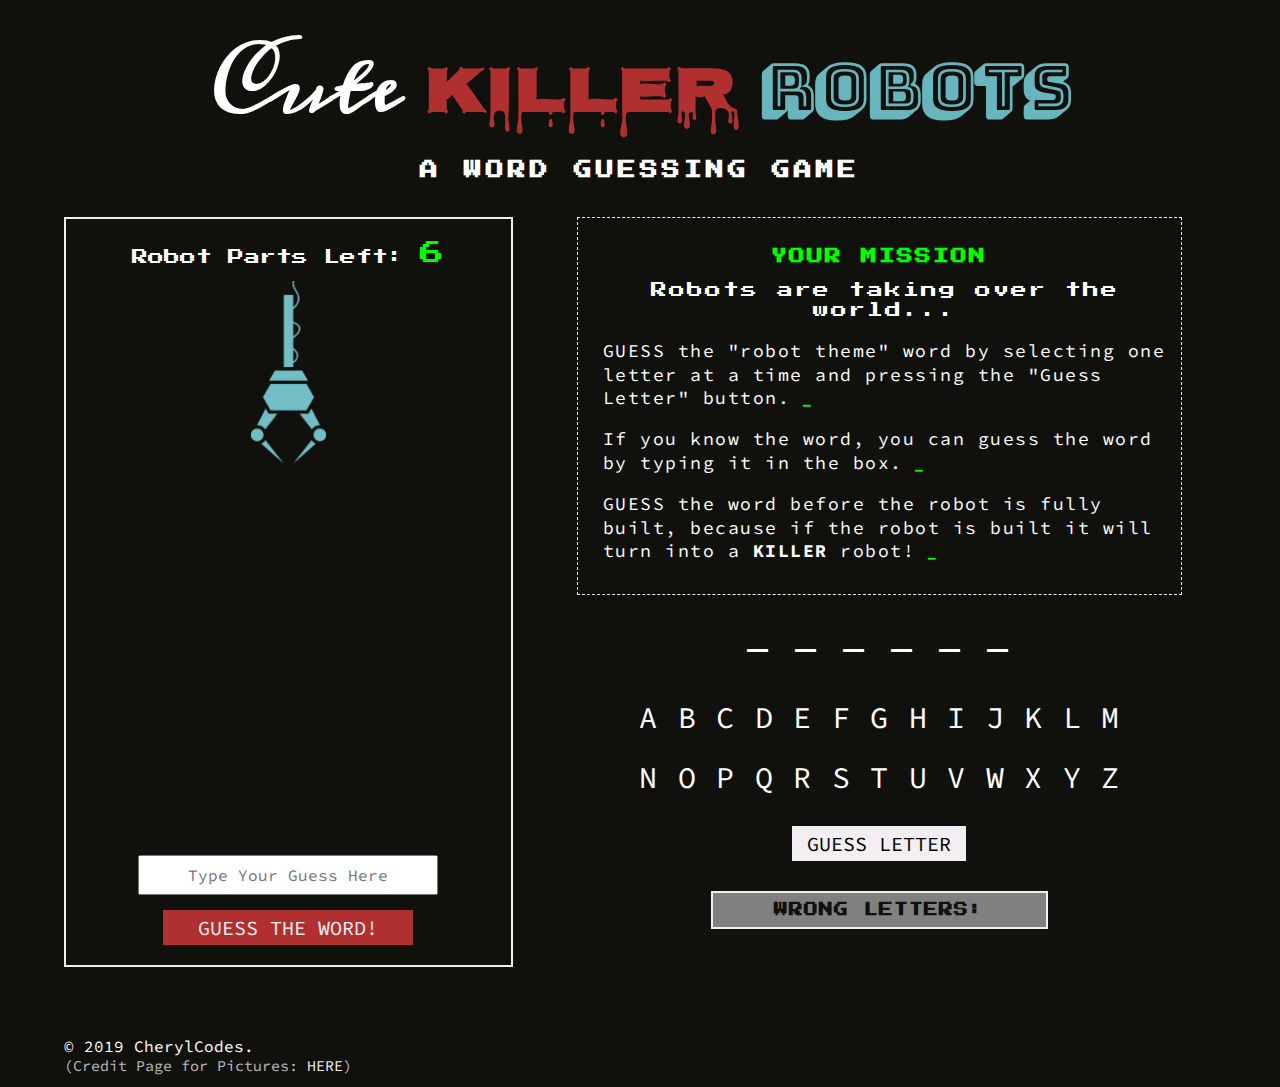
<file: index.html>
<!DOCTYPE html>
<html lang="en">
<head>
    <meta charset="UTF-8">
    <meta name="viewport" content="width=device-width, initial-scale=1.0">
    <meta http-equiv="X-UA-Compatible" content="ie=edge">
    <title>Cute Killer Robots - A Word Guessing Game</title>
    <link
    href="https://fonts.googleapis.com/css?family=Bungee+Shade|Meddon|Nosifer|Press+Start+2P|Source+Code+Pro:400,500,600,700&display=swap"&display=swap"
    rel="stylesheet">
    <link rel="stylesheet" href="styles/style.css" />
    <link type="image/png" href="assets/favicon.png" rel="icon">

</head>
<body>
    <header>
        <div class="header-title">
            <h1><span class="cute-text">Cute </span><span class="killer-text">Killer</span> Robots</h1>
            <h2>A Word Guessing Game</h2>
        </div>

    </header>
    <main>
      
        <div class="wrapper">

            <div class="mission-mobile">
                <h3>Your Mission</h3>
                <p class="robot-warning">Robots are taking over the world...</p>
                <p>GUESS the "robot theme" word by selecting one letter at a time and pressing the "Guess Letter" button.<span class="underscore-animation"> _</span></p>
                <p>If you know the word, you can guess the word by typing it in the box.<span class="underscore-animation"> _</span></p>
                <p>GUESS the word before the robot is fully built, because if the robot is built it will turn into a <span class="killer-txt">KILLER</span> robot!<span class="underscore-animation"> _</span></p>
            </div>

            <div class="game-container">  
                <div class="hangman-robot">
                    <div class="lives">
                        <p class="lives">Robot Parts Left: <span class="lives-update"></span></p>
                    </div>
                    <div class="claw-container">
                        <img class="claw" src="assets/claw-blue.png" alt="Light blue Cartoon Claw">
                    </div>
                    <div class="robot-container">  
                        <img class="head" src="assets/head.png" alt="Light Grey Cartoon Robot Head with Light Blue Eyes">
                        <img class="robot-body" src="assets/body-spaced.png" alt="Robot Body with Heart in the Corner">
                        <img class="body right-arm" src="assets/body-and-right-arm.png" alt="Grey Robot Arm with the Robot Body">
                        <img class="body both-arms" src="assets/body-and-both-arms.png" alt="Both Robot Arms with the Robot Body">
                        <img class="body right-leg" src="assets/right-leg-spaced.png" alt="Right Robot Leg">
                        <img class="body right-left-leg" src="assets/both-legs.png" alt="Both Left and Right Robot Legs">
                    </div>
                    <div class="evil-robot">
                        <img src="assets/evil-robot-full.png" alt="Cute Robot now turned into an evil/killer robot because it has X's on it's eyes, teeth and blood drops out of mouth, and X on robot's heart">
                    </div>
                    <div class="guess-word">
                        <form id="form">
                            <div class="guess-text-area">
                                <label for="guess-text" class="visuallyHidden">Know the Word? Guess Here and Press Submit</label>
                                <input type="text" class="guess-text" id="guess-text" name="guess-text" required="true"
                                    placeholder="Type Your Guess Here">
                            </div>
                            <div class="guess-submit">
                                <label for="guess-btn" class="visuallyHidden" id="guess-btn">Click to guess word!</label>
                                <button class="guess-btn" type="submit" id="guess-btn">GUESS THE WORD!</button>
                            </div>
                        </form>
                    </div>
                </div>

                <div class="game">
                    <div class="mission">
                        <h3>Your Mission</h3>
                        <p class="robot-warning">Robots are taking over the world...</p>
                        <p>GUESS the "robot theme" word by selecting one letter at a time and pressing the "Guess Letter" button.<span class="underscore-animation"> _</span></p>
                        <p>If you know the word, you can guess the word by typing it in the box.<span class="underscore-animation"> _</span></p>
                        <p>GUESS the word before the robot is fully built, because if the robot is built it will turn into a <span class="killer-txt">KILLER</span> robot!<span class="underscore-animation"> _</span></p>
                    </div>

                    <div class="final-message">
                    </div>

                    <div class="answer">
                        <div class="show-letter"></div>
                    </div>

                    <form class="letters-box">
                        <div class="letter-container">
                            <input type="radio" id="A" name="letter" value="A">
                            <label for="A">
                                <p class="ltr">A</p>
                            </label>
                        </div>
                        <div class="letter-container">
                            <input type="radio" id="B" name="letter" value="B">
                            <label for="B">
                                <p class="ltr">B</p>
                            </label>
                        </div>
                        <div class="letter-container">
                            <input type="radio" id="C" name="letter" value="C">
                            <label for="C">
                                <p class="ltr">C</p>
                            </label>
                        </div>
                        <div class="letter-container">
                            <input type="radio" id="D" name="letter" value="D">
                            <label for="D">
                                <p class="ltr">D</p>
                            </label>
                        </div>
                        <div class="letter-container">
                            <input type="radio" id="E" name="letter" value="E">
                            <label for="E">
                                <p class="ltr">E</p>
                            </label>
                        </div>
                        <div class="letter-container">
                            <input type="radio" id="F" name="letter" value="F">
                            <label for="F">
                                <p class="ltr">F</p>
                            </label>
                        </div>
                        <div class="letter-container">
                            <input type="radio" id="G" name="letter" value="G">
                            <label for="G">
                                <p class="ltr">G</p>
                            </label>
                        </div>
                        <div class="letter-container">
                            <input type="radio" id="H" name="letter" value="H">
                            <label for="H">
                                <p class="ltr">H</p>
                            </label>
                        </div>
                        <div class="letter-container">
                            <input type="radio" id="I" name="letter" value="I">
                            <label for="I">
                                <p class="ltr">I</p>
                            </label>
                        </div>
                        <div class="letter-container">
                            <input type="radio" id="J" name="letter" value="J">
                            <label for="J">
                                <p class="ltr">J</p>
                            </label>
                        </div>
                        <div class="letter-container">
                            <input type="radio" id="K" name="letter" value="K">
                            <label for="K">
                                <p class="ltr">K</p>
                            </label>
                        </div>
                        <div class="letter-container">
                            <input type="radio" id="L" name="letter" value="L">
                            <label for="L">
                                <p class="ltr">L</p>
                            </label>
                        </div>
                        <div class="letter-container">
                            <input type="radio" id="M" name="letter" value="M">
                            <label for="M">
                                <p class="ltr">M</p>
                            </label>
                        </div>
                        <div class="letter-container">
                            <input type="radio" id="N" name="letter" value="N">
                            <label for="N">
                                <p class="ltr">N</p>
                            </label>
                        </div>
                        <div class="letter-container">
                            <input type="radio" id="O" name="letter" value="O">
                            <label for="O">
                                <p class="ltr">O</p>
                            </label>
                        </div>
                        <div class="letter-container">
                            <input type="radio" id="P" name="letter" value="P">
                            <label for="P">
                                <p class="ltr">P</p>
                            </label>
                        </div>
                        <div class="letter-container">
                            <input type="radio" id="Q" name="letter" value="Q">
                            <label for="Q">
                                <p class="ltr">Q</p>
                            </label>
                        </div>
                        <div class="letter-container">
                            <input type="radio" id="R" name="letter" value="R">
                            <label for="R">
                                <p class="ltr">R</p>
                            </label>
                        </div>
                        <div class="letter-container">
                            <input type="radio" id="S" name="letter" value="S">
                            <label for="S">
                                <p class="ltr">S</p>
                            </label>
                        </div>
                        <div class="letter-container">
                            <input type="radio" id="T" name="letter" value="T">
                            <label for="T">
                                <p class="ltr">T</p>
                            </label>
                        </div>
                        <div class="letter-container">
                            <input type="radio" id="U" name="letter" value="U">
                            <label for="U">
                                <p class="ltr">U</p>
                            </label>
                        </div>
                        <div class="letter-container">
                            <input type="radio" id="V" name="letter" value="V">
                            <label for="V">
                                <p class="ltr">V</p>
                            </label>
                        </div>

                        <div class="letter-container">
                            <input type="radio" id="W" name="letter" value="W">
                            <label for="W">
                                <p class="ltr">W</p>
                            </label>
                        </div>
                        
                        <div class="letter-container">
                            
                            <input type="radio" id="X" name="letter" value="X">
                            <label for="X">
                                <p class="ltr">X</p>
                            </label>
                        </div>
                        <div class="letter-container">
                            <input type="radio" id="Y" name="letter" value="Y">
                            <label for="Y">
                                <p class="ltr">Y</p>
                            </label>
                        </div>
                        <div class="letter-container">
                            <input type="radio" id="Z" name="letter" value="Z">
                            <label for="Z">
                                <p class="ltr">Z</p>
                            </label>
                        </div>
                    </form>

                    <div class="submit-ltr-guess">
                        <label for="Submit" class="visuallyHidden">Click Here to Guess A Letter</label>
                        <button class="ltr-btn" type="submit" id="submit">GUESS LETTER</button>
                    </div>
                    
                    <div class="wrong-letters">
                        <h4>Wrong Letters:</h4>
                    </div>

                </div>

            </div>
        </div>
    </main>
    <footer>
        <div class="wrapper">
            <div class="foot-text">
                <p>&copy; 2019 CherylCodes.</p>
                <p class="credits">(Credit Page for Pictures: <a href="credits.html">Here</a>)</p>
            </div>
        </div>
    </footer>

    <script src="https://ajax.googleapis.com/ajax/libs/jquery/2.1.4/jquery.min.js"></script>
    
    <script src="script.js"></script>
</body>
</html>
</file>
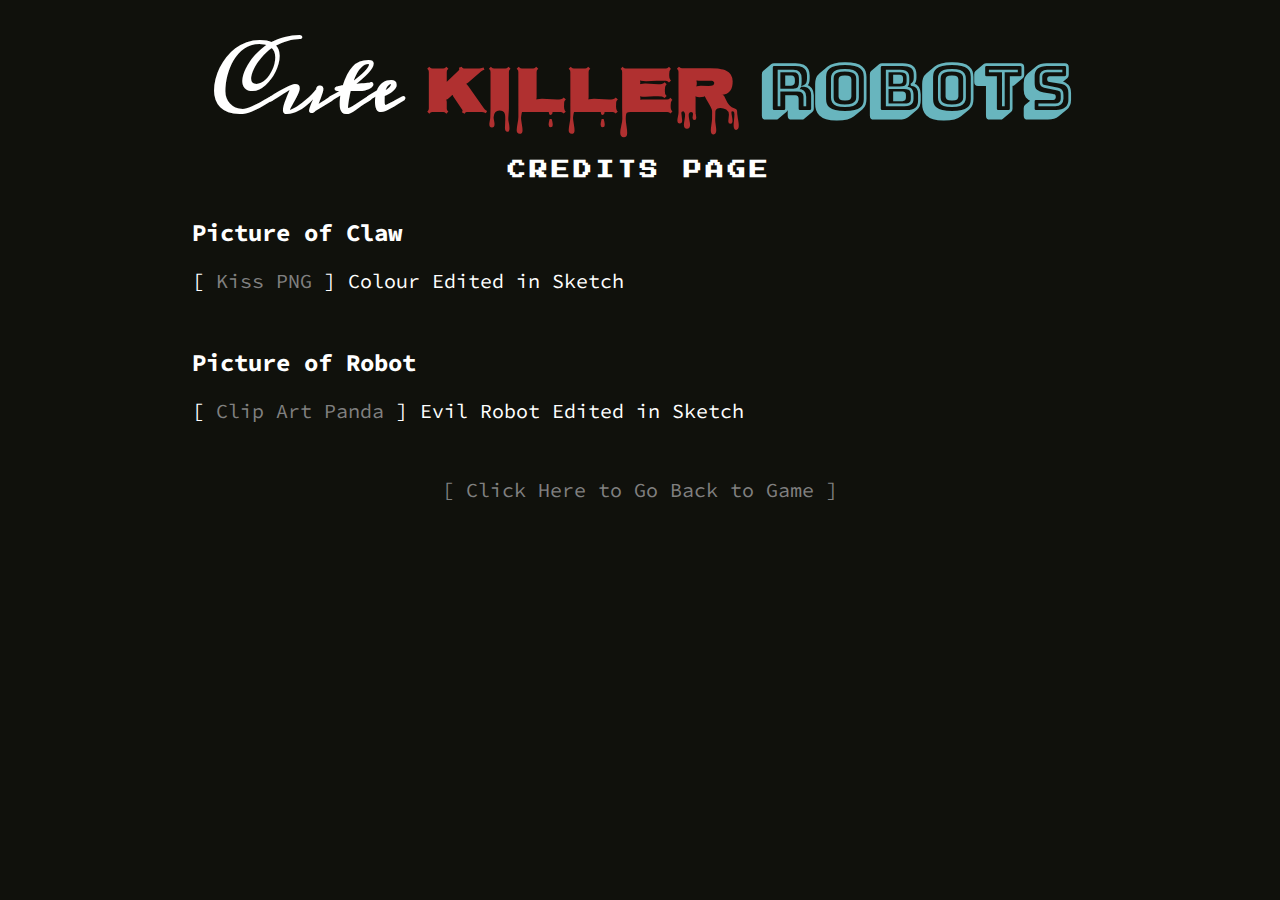
<file: credits.html>
<!DOCTYPE html>
<html lang="en">
<head>
    <meta charset="UTF-8">
    <meta name="viewport" content="width=device-width, initial-scale=1.0">
    <meta http-equiv="X-UA-Compatible" content="ie=edge">
    <title>Credits Page for Cute Killer Robots Game</title>
    <link
        href="https://fonts.googleapis.com/css?family=Bungee+Shade|Meddon|Nosifer|Press+Start+2P|Source+Code+Pro:400,500,600,900&display=swap"
        &display=swap" rel="stylesheet">
    <link rel="stylesheet" href="styles/style.css" />
    <link type="image/png" href="assets/favicon.png" rel="icon">
</head>
<body>
    <header>
        <div class="header-title">
            <h1><span class="cute-text">Cute </span><span class="killer-two-text">Killer</span> Robots</h1>
            <h2>CREDITS PAGE</h2>
        </div>
    </header>

    <main>
        <div class="wrapper credits">
            <div class="credit-container">
                <h2>Picture of Claw</h2>
                <p>[ <a href="https://www.kisspng.com/png-claw-crane-arcade-game-clip-art-a-variety-of-folde-361930/preview.html" target="_blank">Kiss PNG</a> ] Colour Edited in Sketch</p>
                <h2>Picture of Robot</h2>
                <p>[ <a href="http://www.clipartpanda.com/clipart_images/large-love-robot-clipart-72089242" target="_blank">Clip Art Panda</a> ] Evil Robot Edited in Sketch</p>
            </div>
            <div class="back-btn">
                <a href="index.html">[ Click Here to Go Back to Game ]</a>
            </div>
        </div>

        
    </main>
</body>
</html>
</file>
<file: styles/style.css>
article, aside, details, figcaption, figure, footer, header, hgroup, nav, section, summary {
  display: block; }

audio, canvas, video {
  display: inline-block; }

audio:not([controls]) {
  display: none;
  height: 0; }

[hidden] {
  display: none; }

html {
  font-family: sans-serif;
  -webkit-text-size-adjust: 100%;
  -ms-text-size-adjust: 100%; }

a:focus {
  outline: thin dotted; }

a:active, a:hover {
  outline: 0; }

h1 {
  font-size: 2em; }

abbr[title] {
  border-bottom: 1px dotted; }

b, strong {
  font-weight: 700; }

dfn {
  font-style: italic; }

mark {
  background: #ff0;
  color: #000; }

code, kbd, pre, samp {
  font-family: monospace, serif;
  font-size: 1em; }

pre {
  white-space: pre-wrap;
  word-wrap: break-word; }

q {
  quotes: \201C \201D \2018 \2019; }

small {
  font-size: 80%; }

sub, sup {
  font-size: 75%;
  line-height: 0;
  position: relative;
  vertical-align: baseline; }

sup {
  top: -.5em; }

sub {
  bottom: -.25em; }

img {
  border: 0; }

svg:not(:root) {
  overflow: hidden; }

fieldset {
  border: 1px solid silver;
  margin: 0 2px;
  padding: .35em .625em .75em; }

button, input, select, textarea {
  font-family: inherit;
  font-size: 100%;
  margin: 0; }

button, input {
  line-height: normal; }

button, html input[type=button], input[type=reset], input[type=submit] {
  -webkit-appearance: button;
  cursor: pointer; }

button[disabled], input[disabled] {
  cursor: default; }

input[type=checkbox], input[type=radio] {
  -webkit-box-sizing: border-box;
  box-sizing: border-box;
  padding: 0; }

input[type=search] {
  -webkit-appearance: textfield;
  -moz-box-sizing: content-box;
  -webkit-box-sizing: content-box;
  box-sizing: content-box; }

input[type=search]::-webkit-search-cancel-button, input[type=search]::-webkit-search-decoration {
  -webkit-appearance: none; }

textarea {
  overflow: auto;
  vertical-align: top; }

table {
  border-collapse: collapse;
  border-spacing: 0; }

body, figure {
  margin: 0; }

legend, button::-moz-focus-inner, input::-moz-focus-inner {
  border: 0;
  padding: 0; }

.clearfix:after {
  visibility: hidden;
  display: block;
  font-size: 0;
  content: '';
  clear: both;
  height: 0; }

* {
  -moz-box-sizing: border-box;
  -webkit-box-sizing: border-box;
  box-sizing: border-box; }

.visuallyHidden:not(:focus):not(:active) {
  position: absolute;
  width: 1px;
  height: 1px;
  margin: -1px;
  border: 0;
  padding: 0;
  white-space: nowrap;
  -webkit-clip-path: inset(100%);
  clip-path: inset(100%);
  clip: rect(0 0 0);
  overflow: hidden; }

* {
  -webkit-font-smoothing: antialiased; }

/**********************
		A N I M A T I O N
		S T Y L E S  
    *********************/
.claw {
  -webkit-animation: claw 2.5s 3.5s infinite both;
  animation: claw 2.5s 3.5s infinite both; }

@-webkit-keyframes claw {
  0%, 100% {
    -webkit-transform: translateX(0);
    transform: translateX(0);
    -webkit-transform-origin: 50% 50%;
    transform-origin: 50% 50%; }
  15% {
    -webkit-transform: translateX(-30px) rotate(6deg);
    transform: translateX(-30px) rotate(6deg); }
  30% {
    -webkit-transform: translateX(15px) rotate(-6deg);
    transform: translateX(15px) rotate(-6deg); }
  45% {
    -webkit-transform: translateX(-15px) rotate(3.6deg);
    transform: translateX(-15px) rotate(3.6deg); }
  60% {
    -webkit-transform: translateX(9px) rotate(-2.4deg);
    transform: translateX(9px) rotate(-2.4deg); }
  75% {
    -webkit-transform: translateX(-6px) rotate(1.2deg);
    transform: translateX(-6px) rotate(1.2deg); } }

@keyframes claw {
  0%, 100% {
    -webkit-transform: translateX(0);
    transform: translateX(0);
    -webkit-transform-origin: 50% 50%;
    transform-origin: 50% 50%; }
  15% {
    -webkit-transform: translateX(-30px) rotate(6deg);
    transform: translateX(-30px) rotate(6deg); }
  30% {
    -webkit-transform: translateX(15px) rotate(-6deg);
    transform: translateX(15px) rotate(-6deg); }
  45% {
    -webkit-transform: translateX(-15px) rotate(3.6deg);
    transform: translateX(-15px) rotate(3.6deg); }
  60% {
    -webkit-transform: translateX(9px) rotate(-2.4deg);
    transform: translateX(9px) rotate(-2.4deg); }
  75% {
    -webkit-transform: translateX(-6px) rotate(1.2deg);
    transform: translateX(-6px) rotate(1.2deg); } }

.underscore-animation {
  font-weight: 100;
  font-size: 30px;
  color: #2E3D48;
  -webkit-animation: 1.5s blink step-end infinite;
  -moz-animation: 1.5s blink step-end infinite;
  -ms-animation: 1.5s blink step-end infinite;
  -o-animation: 1.5s blink step-end infinite;
  animation: 1.5s blink step-end infinite; }

@keyframes "blink" {
  from, to {
    color: transparent; }
  50% {
    color: #00ff00; } }

@-moz-keyframes "blink" {
  from, to {
    color: transparent; }
  50% {
    color: #00ff00; } }

@-webkit-keyframes "blink" {
  from, to {
    color: transparent; }
  50% {
    color: #00ff00; } }

@-ms-keyframes "blink" {
  from, to {
    color: transparent; }
  50% {
    color: #00ff00; } }

@-o-keyframes "blink" {
  from, to {
    color: transparent; }
  50% {
    color: #00ff00; } }

.killer-text {
  -webkit-animation: killer-text 3s linear both;
  animation: killer-text 3s linear both; }

@-webkit-keyframes killer-text {
  0% {
    opacity: 0; }
  10% {
    opacity: 0; }
  10.1% {
    opacity: 1; }
  10.2% {
    opacity: 0; }
  20% {
    opacity: 0; }
  20.1% {
    opacity: 1; }
  20.6% {
    opacity: 0; }
  30% {
    opacity: 0; }
  30.1% {
    opacity: 1; }
  30.5% {
    opacity: 1; }
  30.6% {
    opacity: 0; }
  45% {
    opacity: 0; }
  45.1% {
    opacity: 1; }
  50% {
    opacity: 1; }
  55% {
    opacity: 1; }
  55.1% {
    opacity: 0; }
  57% {
    opacity: 0; }
  57.1% {
    opacity: 1; }
  60% {
    opacity: 1; }
  60.1% {
    opacity: 0; }
  65% {
    opacity: 0; }
  65.1% {
    opacity: 1; }
  75% {
    opacity: 1; }
  75.1% {
    opacity: 0; }
  77% {
    opacity: 0; }
  77.1% {
    opacity: 1; }
  85% {
    opacity: 1; }
  85.1% {
    opacity: 0; }
  86% {
    opacity: 0; }
  86.1% {
    opacity: 1; }
  100% {
    opacity: 1; } }

@keyframes killer-text {
  0% {
    opacity: 0; }
  10% {
    opacity: 0; }
  10.1% {
    opacity: 1; }
  10.2% {
    opacity: 0; }
  20% {
    opacity: 0; }
  20.1% {
    opacity: 1; }
  20.6% {
    opacity: 0; }
  30% {
    opacity: 0; }
  30.1% {
    opacity: 1; }
  30.5% {
    opacity: 1; }
  30.6% {
    opacity: 0; }
  45% {
    opacity: 0; }
  45.1% {
    opacity: 1; }
  50% {
    opacity: 1; }
  55% {
    opacity: 1; }
  55.1% {
    opacity: 0; }
  57% {
    opacity: 0; }
  57.1% {
    opacity: 1; }
  60% {
    opacity: 1; }
  60.1% {
    opacity: 0; }
  65% {
    opacity: 0; }
  65.1% {
    opacity: 1; }
  75% {
    opacity: 1; }
  75.1% {
    opacity: 0; }
  77% {
    opacity: 0; }
  77.1% {
    opacity: 1; }
  85% {
    opacity: 1; }
  85.1% {
    opacity: 0; }
  86% {
    opacity: 0; }
  86.1% {
    opacity: 1; }
  100% {
    opacity: 1; } }

.evil-robot {
  -webkit-animation: evil-robot 4s linear both;
  animation: evil-robot 4s linear both; }

@-webkit-keyframes evil-robot {
  0% {
    opacity: 0; }
  10% {
    opacity: 0; }
  10.1% {
    opacity: 1; }
  10.2% {
    opacity: 0; }
  20% {
    opacity: 0; }
  20.1% {
    opacity: 1; }
  20.6% {
    opacity: 0; }
  30% {
    opacity: 0; }
  30.1% {
    opacity: 1; }
  30.5% {
    opacity: 1; }
  30.6% {
    opacity: 0; }
  45% {
    opacity: 0; }
  45.1% {
    opacity: 1; }
  50% {
    opacity: 1; }
  55% {
    opacity: 1; }
  55.1% {
    opacity: 0; }
  57% {
    opacity: 0; }
  57.1% {
    opacity: 1; }
  60% {
    opacity: 1; }
  60.1% {
    opacity: 0; }
  65% {
    opacity: 0; }
  65.1% {
    opacity: 1; }
  75% {
    opacity: 1; }
  75.1% {
    opacity: 0; }
  77% {
    opacity: 0; }
  77.1% {
    opacity: 1; }
  85% {
    opacity: 1; }
  85.1% {
    opacity: 0; }
  86% {
    opacity: 0; }
  86.1% {
    opacity: 1; }
  100% {
    opacity: 1; } }

@keyframes evil-robot {
  0% {
    opacity: 0; }
  10% {
    opacity: 0; }
  10.1% {
    opacity: 1; }
  10.2% {
    opacity: 0; }
  20% {
    opacity: 0; }
  20.1% {
    opacity: 1; }
  20.6% {
    opacity: 0; }
  30% {
    opacity: 0; }
  30.1% {
    opacity: 1; }
  30.5% {
    opacity: 1; }
  30.6% {
    opacity: 0; }
  45% {
    opacity: 0; }
  45.1% {
    opacity: 1; }
  50% {
    opacity: 1; }
  55% {
    opacity: 1; }
  55.1% {
    opacity: 0; }
  57% {
    opacity: 0; }
  57.1% {
    opacity: 1; }
  60% {
    opacity: 1; }
  60.1% {
    opacity: 0; }
  65% {
    opacity: 0; }
  65.1% {
    opacity: 1; }
  75% {
    opacity: 1; }
  75.1% {
    opacity: 0; }
  77% {
    opacity: 0; }
  77.1% {
    opacity: 1; }
  85% {
    opacity: 1; }
  85.1% {
    opacity: 0; }
  86% {
    opacity: 0; }
  86.1% {
    opacity: 1; }
  100% {
    opacity: 1; } }

/******************
		G E N E R A L
		S T Y L E S  
    *******************/
html {
  font-size: 125%; }

img {
  width: 100%;
  height: auto;
  max-width: 100%; }

a {
  text-decoration: none;
  -webkit-transition: 0.4s all ease;
  -o-transition: 0.4s all ease;
  transition: 0.4s all ease; }

body {
  background-color: #10110C;
  color: white; }

/******************
		H E A D E R
		S T Y L E S  
    *******************/
.header-title {
  text-align: center;
  margin: 1% 0 3%; }
  .header-title h1 {
    font-family: 'Bungee Shade', cursive;
    font-size: 3.2rem;
    margin: 0;
    color: #68B5BE; }
    .header-title h1 span.cute-text {
      font-family: 'Meddon', cursive;
      font-size: 3.5rem;
      color: white; }
    .header-title h1 span.killer-text,
    .header-title h1 span.killer-two-text {
      font-family: 'Nosifer', cursive;
      color: #B03030; }
  .header-title h2 {
    margin-top: 0;
    font-family: "Press Start 2P", cursive;
    text-transform: uppercase;
    letter-spacing: 4px;
    font-size: 0.9rem; }

/*****************************
        H A N G M A N / R O B O T
        C O N T A I N E R  
    *****************************/
.hangman-robot {
  width: 40%;
  border: 2px solid #F2EEF2;
  position: relative; }
  .hangman-robot .claw-container {
    width: 75px;
    margin: 0 auto; }
  .hangman-robot .robot-container {
    display: -webkit-box;
    display: -ms-flexbox;
    display: flex;
    -webkit-box-orient: vertical;
    -webkit-box-direction: normal;
    -ms-flex-direction: column;
    flex-direction: column;
    -webkit-box-pack: center;
    -ms-flex-pack: center;
    justify-content: center;
    -webkit-box-align: center;
    -ms-flex-align: center;
    align-items: center; }
    .hangman-robot .robot-container img {
      display: none;
      width: 100%;
      height: auto; }
    .hangman-robot .robot-container .head {
      width: 200px; }
    .hangman-robot .robot-container .robot-body,
    .hangman-robot .robot-container .body {
      width: 300px; }
  .hangman-robot .guess-word {
    position: absolute;
    bottom: 0;
    margin: 0 auto;
    display: -webkit-box;
    display: -ms-flexbox;
    display: flex;
    width: 100%;
    -webkit-box-orient: vertical;
    -webkit-box-direction: normal;
    -ms-flex-direction: column;
    flex-direction: column;
    padding: 35px 0 20px;
    font-family: "Source Code Pro", monospace; }
    .hangman-robot .guess-word .guess-text-area {
      text-align: center; }

.guess-text-area input {
  width: 300px;
  height: 40px;
  text-align: center;
  margin-bottom: 15px;
  font-size: 0.8rem; }

.guess-submit {
  text-align: center; }
  .guess-submit button {
    width: 250px;
    background-color: #B03030;
    border: none;
    color: #F2EEF2;
    padding: 5px 15px; }
    .guess-submit button:hover {
      font-weight: 500;
      -webkit-transition: 0.2s all ease;
      -o-transition: 0.2s all ease;
      transition: 0.2s all ease;
      border: 1.5px solid #F2EEF2; }

.evil-robot {
  display: none;
  width: 300px;
  margin: 0 auto; }

.lives {
  margin-top: 5%;
  text-align: center;
  font-family: "Press Start 2P", cursive;
  font-size: 0.8rem; }
  .lives .lives-update {
    color: #00ff00;
    font-size: 1.2rem; }

/******************
		G A M E
		S T Y L E S  
    *******************/
.wrapper {
  width: 90%;
  margin: 0 auto; }

.mission-mobile {
  display: none; }

.mission,
.mission-mobile {
  width: 90%;
  margin: 0 auto;
  padding: 2%;
  border: 1px dashed #F2EEF2;
  text-align: center; }
  .mission .robot-warning,
  .mission-mobile .robot-warning {
    font-family: "Press Start 2P", cursive;
    font-size: 0.8rem;
    letter-spacing: 2px;
    text-align: center; }
  .mission h3,
  .mission-mobile h3 {
    font-family: "Press Start 2P", cursive;
    font-size: 0.8rem;
    color: #00ff00;
    letter-spacing: 2px;
    text-transform: uppercase; }
  .mission p,
  .mission-mobile p {
    font-size: 0.9rem;
    letter-spacing: 1.5px;
    text-align: left;
    padding-left: 2%;
    line-height: 1.3; }
    .mission p .underscore-animation,
    .mission-mobile p .underscore-animation {
      font-size: 0.8rem;
      color: #00ff00;
      font-weight: 700; }

.killer-txt {
  font-weight: 700; }

.red-killer {
  color: #B03030;
  font-size: 0.9rem; }

.final-message {
  display: none;
  width: 80%;
  margin: 40px 0 20px;
  text-align: center;
  background-color: grey;
  border: 3px solid #F2EEF2;
  color: #10110C;
  padding: 2% 3%; }
  .final-message p {
    font-family: "Press Start 2P", cursive;
    letter-spacing: 2px;
    font-size: 0.7rem;
    line-height: 1.8; }
    .final-message p .answer-color {
      color: #F2EEF2; }
  .final-message .restart-btn {
    font-family: "Source Code Pro", monospace;
    padding-bottom: 12px; }
    .final-message .restart-btn input {
      width: 50%;
      border: 4px solid black;
      text-transform: uppercase; }

.game-container {
  display: -webkit-box;
  display: -ms-flexbox;
  display: flex; }

.game {
  width: 60%;
  display: -webkit-box;
  display: -ms-flexbox;
  display: flex;
  -webkit-box-orient: vertical;
  -webkit-box-direction: normal;
  -ms-flex-direction: column;
  flex-direction: column;
  -webkit-box-align: center;
  -ms-flex-align: center;
  align-items: center;
  height: 750px;
  font-family: "Source Code Pro", monospace;
  margin-left: 30px; }

.answer {
  margin-top: 5%;
  font-size: 1.2rem;
  font-family: "Press Start 2P", cursive; }
  .answer p.underscore {
    display: inline; }

.letters-box {
  display: -webkit-box;
  display: -ms-flexbox;
  display: flex;
  width: 500px;
  -ms-flex-wrap: wrap;
  flex-wrap: wrap;
  -webkit-box-pack: justify;
  -ms-flex-pack: justify;
  justify-content: space-between;
  margin: 3% 0 5%; }
  .letters-box .letter-container {
    height: 60px; }
    .letters-box .letter-container p {
      font-size: 1.5rem;
      padding: 0 10px;
      margin: 0; }

.ltr-btn {
  border: none;
  padding: 5px 15px;
  background-color: #F2EEF2; }
  .ltr-btn:hover {
    font-weight: 500;
    -webkit-transition: 0.2s all ease;
    -o-transition: 0.2s all ease;
    transition: 0.2s all ease;
    color: #5e5d5d; }

form.letters-box input {
  visibility: hidden; }

.letters-box input:checked + label {
  color: #00ff00;
  margin: 2px; }

.wrong-letters {
  border: 2px solid #F2EEF2;
  width: 50%;
  background-color: grey;
  text-align: center;
  margin: 30px;
  font-size: 1.3rem;
  letter-spacing: 1px; }
  .wrong-letters h4 {
    margin: 0;
    color: #10110C;
    font-family: "Press Start 2P", cursive;
    font-size: 0.7rem;
    padding: 10px 5px;
    text-transform: uppercase; }

/******************
		F O O T E R
		S T Y L E S  
    *******************/
.foot-text {
  margin: 6% 0 1%;
  display: -webkit-box;
  display: -ms-flexbox;
  display: flex;
  -webkit-box-pack: center;
  -ms-flex-pack: center;
  justify-content: center;
  -webkit-box-orient: vertical;
  -webkit-box-direction: normal;
  -ms-flex-direction: column;
  flex-direction: column; }
  .foot-text p {
    font-family: "Source Code Pro", monospace;
    margin: 0;
    font-size: 0.8rem; }
  .foot-text .credits {
    font-size: 0.75rem;
    color: #bababa; }

.foot-text a {
  color: #F2EEF2;
  text-transform: uppercase; }
  .foot-text a:hover {
    letter-spacing: 2px;
    font-weight: 600; }

/******************
		C R E D I T
		S T Y L E S  
    *******************/
.wrapper.credits {
  width: 70%; }
  .wrapper.credits .credit-container h2 {
    font-family: "Source Code Pro", monospace;
    font-size: 1.2rem; }
  .wrapper.credits .credit-container p {
    font-family: "Source Code Pro", monospace;
    margin-bottom: 6%; }
  .wrapper.credits a {
    color: grey;
    font-family: "Source Code Pro", monospace; }
    .wrapper.credits a:hover {
      letter-spacing: 1px;
      color: #68B5BE; }

.back-btn {
  text-align: center; }

/******************
        M E D I A
        Q U E R I E S  
    *******************/
@media (max-width: 960px) {
  .header-title h1 {
    font-size: 2.4rem; }
    .header-title h1 span.cute-text {
      font-size: 2rem; }
  .header-title h2 {
    font-size: 0.8rem; }
  .lives {
    font-size: 0.7rem; }
    .lives .lives-update {
      font-size: 1rem; }
  .guess-text-area input {
    width: 225px; }
  .final-message p {
    font-size: 0.7rem; }
  .foot-text {
    margin-top: 15%; }
  .submit-ltr-guess {
    margin-top: 2%; }
  .hangman-robot {
    height: 825px; }
  .letters-box {
    width: 400px; } }

@media (max-width: 834px) {
  .mission {
    display: none; }
  .mission-mobile {
    display: block;
    font-family: "Source Code Pro", monospace;
    margin-bottom: 5%; }
  .hangman-robot {
    width: 50%; }
  .game {
    width: 50%;
    -webkit-box-pack: center;
    -ms-flex-pack: center;
    justify-content: center; }
  .answer {
    font-size: 1rem;
    margin-top: 10%; }
  .letters-box {
    margin: 10% 0;
    width: 275px; }
  .final-message .restart-btn input {
    width: 80%; }
  .hangman-robot {
    height: 700px; } }

@media (max-width: 676px) {
  .header-title h1 {
    margin-bottom: 5%; }
  .game-container {
    -webkit-box-orient: vertical;
    -webkit-box-direction: normal;
    -ms-flex-direction: column;
    flex-direction: column; }
    .game-container .game {
      width: 100%;
      margin-left: 0;
      height: 610px;
      border: 2px solid #F2EEF2; }
      .game-container .game .wrong-letters {
        padding: 0 15px; }
    .game-container .hangman-robot {
      width: 100%;
      height: 725px;
      margin-bottom: 5%; } }
</file>
